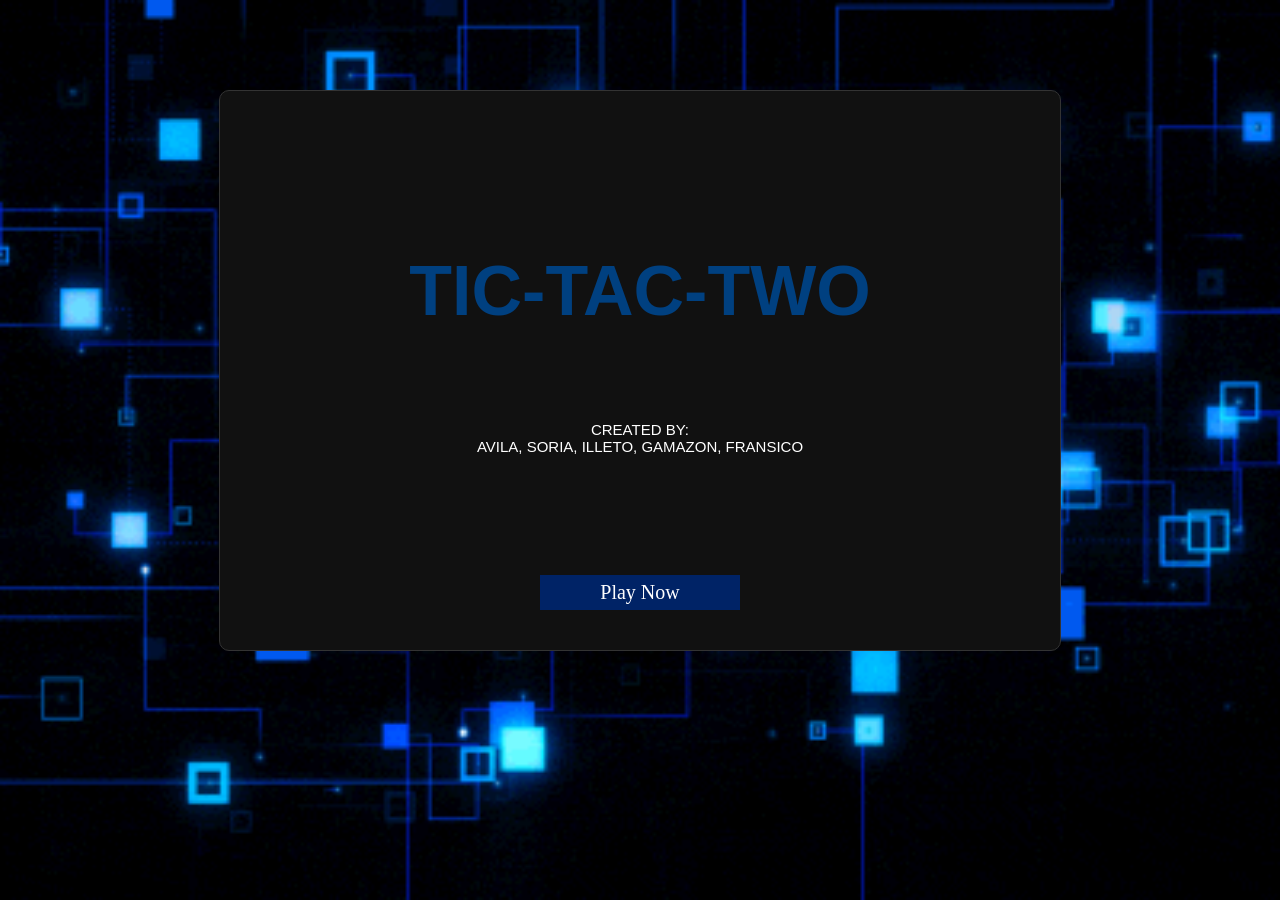
<file: TICTACTOE v4 (php ready)/index.html>
<!-- TICTACTOE.html -->
<!DOCTYPE html>
<html lang="en">
<head>
    <meta charset="UTF-8">
    <meta name="viewport" content="width=device-width, initial-scale=1.0">
    <link rel="stylesheet" href="home.css">
    <title>Tic Tac Toe Game</title>
</head>
<body>
    <div class="container">
        <h1>TIC-TAC-TWO</h1>
        <p>CREATED BY: 
            <br>
            AVILA, SORIA, ILLETO, GAMAZON, FRANSICO</p>
        <a href="TIKTACTOE.html" class="button-link">Play Now</a>
    </div>
</body>
</html>
</file>
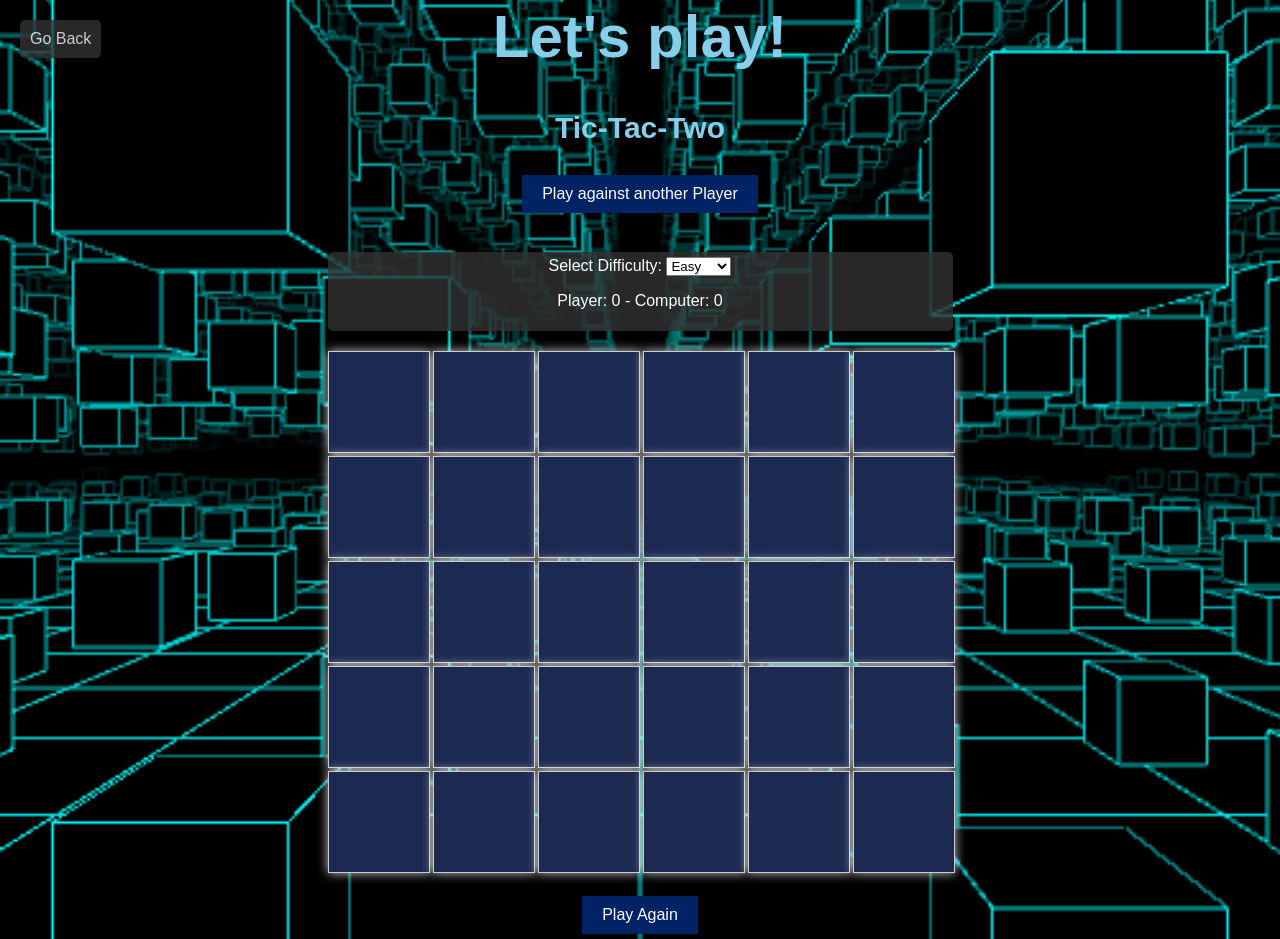
<file: TICTACTOE v4 (php ready)/TIKTACTOE.html>
<!DOCTYPE html>
<html lang="en">
<head>
    <meta charset="UTF-8">
    <meta name="viewport" content="width=device-width, initial-scale=1.0">
    <link rel="stylesheet" href="style.css">
    <title>TicTacToe HUMANVSCOMPUTER</title>
</head>

		
<body>
		<div class="container">
        <h1>Let's play!</h1>
		<h2>Tic-Tac-Two</h2>
		<button onclick="goBack()" class="back-button">Go Back</button>
		<div class="button-container">
        <button onclick="startHumanVsHuman()">Play against another Player</button>
	</div>
		<p id="status"></p>
		<div class="score-container">
		<label for="difficulty">Select Difficulty:</label>
		<select id="difficulty" onchange="changeDifficulty()">
        <option value="easy">Easy</option>
        <option value="normal">Normal</option>
        <option value="hard">Hard</option>
    </select>
		<p id="score">Player: 0 - Computer: 0</p>
	</div>
		
        <div id="board" class="board">
            <div class="cell" onclick="makeMove(this)"></div>
            <div class="cell" onclick="makeMove(this)"></div>
            <div class="cell" onclick="makeMove(this)"></div>
            <div class="cell" onclick="makeMove(this)"></div>
            <div class="cell" onclick="makeMove(this)"></div>
            <div class="cell" onclick="makeMove(this)"></div>
            
            <div class="cell" onclick="makeMove(this)"></div>
            <div class="cell" onclick="makeMove(this)"></div>
            <div class="cell" onclick="makeMove(this)"></div>
            <div class="cell" onclick="makeMove(this)"></div>
            <div class="cell" onclick="makeMove(this)"></div>
            <div class="cell" onclick="makeMove(this)"></div>

            <div class="cell" onclick="makeMove(this)"></div>
            <div class="cell" onclick="makeMove(this)"></div>
            <div class="cell" onclick="makeMove(this)"></div>
            <div class="cell" onclick="makeMove(this)"></div>
            <div class="cell" onclick="makeMove(this)"></div>
            <div class="cell" onclick="makeMove(this)"></div>
            
            <div class="cell" onclick="makeMove(this)"></div>
            <div class="cell" onclick="makeMove(this)"></div>
            <div class="cell" onclick="makeMove(this)"></div>
            <div class="cell" onclick="makeMove(this)"></div>
            <div class="cell" onclick="makeMove(this)"></div>
            <div class="cell" onclick="makeMove(this)"></div>
            
            <div class="cell" onclick="makeMove(this)"></div>
            <div class="cell" onclick="makeMove(this)"></div>
            <div class="cell" onclick="makeMove(this)"></div>
            <div class="cell" onclick="makeMove(this)"></div>
            <div class="cell" onclick="makeMove(this)"></div>
            <div class="cell" onclick="makeMove(this)"></div>
        </div>
        
		<div class="button-container">
        <button onclick="resetGame()">Play Again</button>
		</div>
    </div>

    <script src="script.js"></script>
	
</body>
</html>
</file>
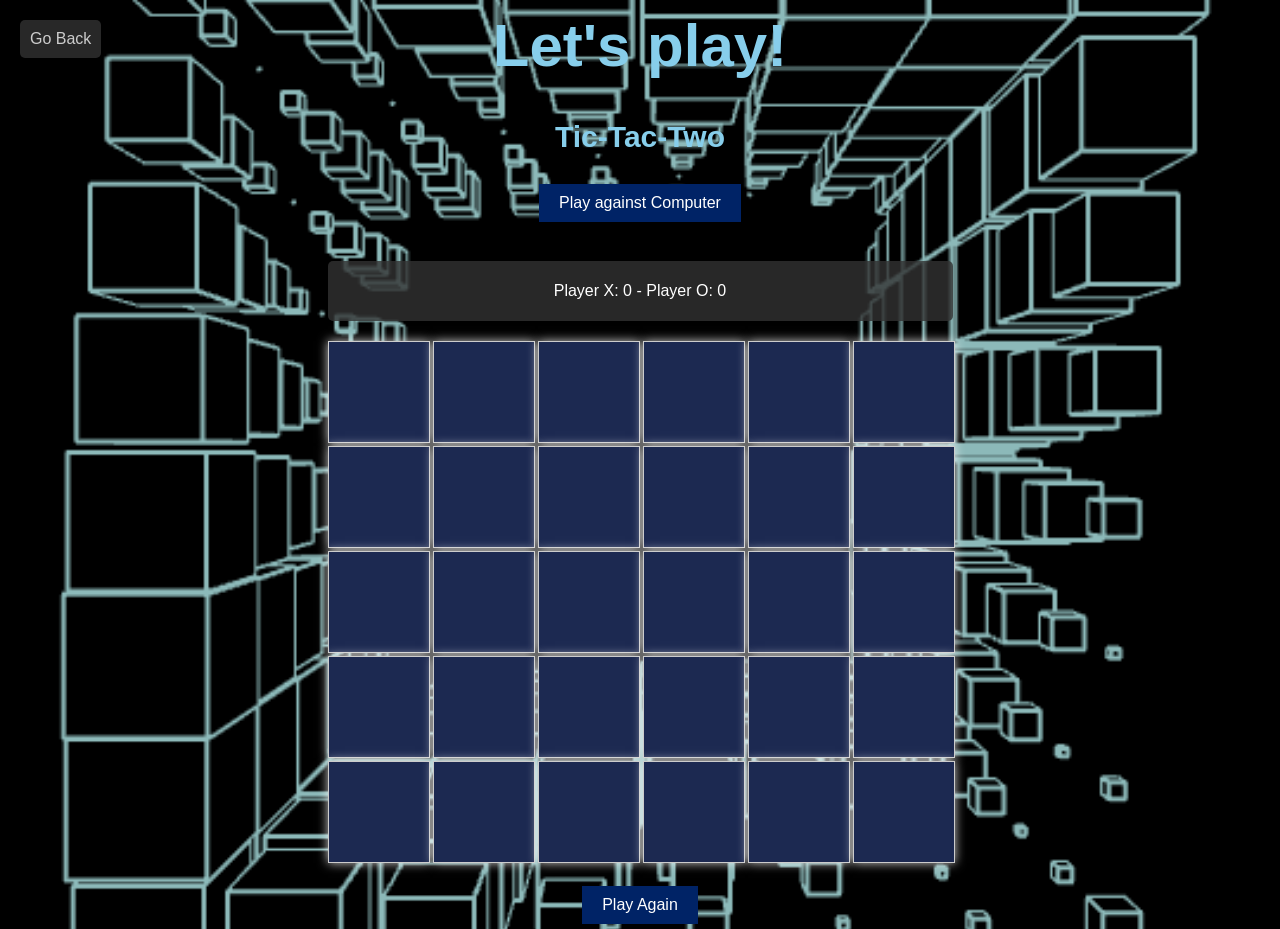
<file: TICTACTOE v4 (php ready)/TIKTACTOEH.html>
<!DOCTYPE html>
<html lang="en">
<head>
    <meta charset="UTF-8">
    <meta name="viewport" content="width=device-width, initial-scale=1.0">
    <link rel="stylesheet" href="styleH.css">
    <title>TicTacToe HUMANVSHUMAN</title>
</head>

<body>
    <div class="container">
        <h1>Let's play!</h1>
		<h2>Tic-Tac-Two</h2>
		<button onclick="goBack()" class="back-button">Go Back</button>
		<div class="button-container">
        <button onclick="startHumanVsComputer()">Play against Computer</button>
		</div>
		<p id="status"></p>
		<div class="score-container">
		<p id="score">Player X: 0 - Player O: 0</p>
		</div>
		
        <div id="board" class="board">
            <!-- Create a 5x6 grid -->
            <div class="cell" onclick="makeMove(this)"></div>
            <div class="cell" onclick="makeMove(this)"></div>
            <div class="cell" onclick="makeMove(this)"></div>
            <div class="cell" onclick="makeMove(this)"></div>
            <div class="cell" onclick="makeMove(this)"></div>
            <div class="cell" onclick="makeMove(this)"></div>
            
            <div class="cell" onclick="makeMove(this)"></div>
            <div class="cell" onclick="makeMove(this)"></div>
            <div class="cell" onclick="makeMove(this)"></div>
            <div class="cell" onclick="makeMove(this)"></div>
            <div class="cell" onclick="makeMove(this)"></div>
            <div class="cell" onclick="makeMove(this)"></div>

            <div class="cell" onclick="makeMove(this)"></div>
            <div class="cell" onclick="makeMove(this)"></div>
            <div class="cell" onclick="makeMove(this)"></div>
            <div class="cell" onclick="makeMove(this)"></div>
            <div class="cell" onclick="makeMove(this)"></div>
            <div class="cell" onclick="makeMove(this)"></div>
            
            <div class="cell" onclick="makeMove(this)"></div>
            <div class="cell" onclick="makeMove(this)"></div>
            <div class="cell" onclick="makeMove(this)"></div>
            <div class="cell" onclick="makeMove(this)"></div>
            <div class="cell" onclick="makeMove(this)"></div>
            <div class="cell" onclick="makeMove(this)"></div>
            
            <div class="cell" onclick="makeMove(this)"></div>
            <div class="cell" onclick="makeMove(this)"></div>
            <div class="cell" onclick="makeMove(this)"></div>
            <div class="cell" onclick="makeMove(this)"></div>
            <div class="cell" onclick="makeMove(this)"></div>
            <div class="cell" onclick="makeMove(this)"></div>
        </div>
        
		<div class="button-container">
        <button onclick="resetGame()">Play Again</button>
		</div>
    </div>
	
    <script src="scriptH.js"></script>
</body>
</html>
</file>
<file: TICTACTOE v4 (php ready)/home.css>
body {
    background: url('bg.gif') no-repeat center center fixed;
    background-size: cover;
    background-position: 50% 50%;
    margin: 0;
    padding: 20px;
}

.container {
    max-width: 800px;
    margin: 0 auto;
    margin-top: 70px;
    padding: 20px;
    background-color: #111;
    border: 1px solid #333;
    border-radius: 10px;
}

h1, p, .button-link {
    text-align: center;
    margin: 20px auto;
    padding: 20px;
}

h1 {
    margin-top: 120px;
    margin-bottom: 50px;
    font-family: 'Arial', sans-serif;
    font-size: 70px;
    color: #004080;
}

p {
    margin-top: 20px;
    margin-bottom: 100px;
    font-family: 'Arial', sans-serif;
    font-size: 15px;
    color: white;
}

.button-link {
    text-align: center;
    display: block;
    margin-left: 300px;
    margin-right: 300px;
    padding: 6px 12px;
    background-color: #002366;
    color: white;
    text-decoration: none;
    font-size: 20px;
    cursor: pointer;
}
</file>
<file: TICTACTOE v4 (php ready)/style.css>
body {
    font-family: 'Arial', sans-serif;
    background: url('bgc.gif') no-repeat center center fixed;
	background-size: cover;
    background-position: 50% 50%;
    color: #fff; /* Light text color */
    display: flex;
    justify-content: center;
    align-items: center;
    height: 100vh;
    margin: 0;
}

.container {
    text-align: center;
}

.board {
    display: grid;
    grid-template-columns: repeat(6, 100px); 
    grid-template-rows: repeat(5, 100px);    
    grid-gap: 5px;
    margin: 20px auto;
}

.score-container {
    background-color: rgba(51, 51, 51, 0.8); /* Adjust the alpha value as needed */
    color: #fff;
    padding: 5px;
    margin-bottom: 5px;
    border-radius: 5px;
    text-align: center;
}


.button-container {
    margin-top: 20px;
}

.button-container button {
    background-color: #002366; /* Dark blue color */
    color: #fff;
    font-size: 16px;
    padding: 10px 20px;
    border: none;
    cursor: pointer;
    margin: 5px;
    transition: background-color 0.3s ease; /* Smooth transition for the background color */
}

.button-container button:hover {
    background-color: #004080; /* Slightly lighter blue on hover */
}


.cell {
    width: 100px;
    height: 100px;
    background-color: #1c2951;
    border: 1px solid #ccc;
    display: flex;
    justify-content: center;
    align-items: center;
    font-size: 24px;
    cursor: pointer;
    box-shadow: 0 0 10px rgba(255, 255, 255, 0.8); /* White glow effect */
    transition: box-shadow 0.3s ease; /* Smooth transition for the glow effect */
}

.cell:hover {
    background-color: #1F282D;
    box-shadow: 0 0 20px rgba(255, 255, 255, 1); /* Stronger white glow on hover */
}


h1 {
    color: #87CEEB; /* Sky blue for h1 */
    font-size: 60px;
}

h2 {
    color: #87CEEB; /* Sky blue for h2 */
    font-size: 30px;
}

button {
    background-color: #4caf50;
    color: #fff;
    font-size: 16px;
    padding: 10px 20px;
    border: none;
    cursor: pointer;
}

button:hover {
    background-color: #45a049;
}

#status {
    color: #FFD700; 
	padding: 1px 5px;
}

footer {
    background-color: #333;
    color: #fff;
    text-align: center;
    padding: 1px;
    position: fixed;
    bottom: 0;
	height:3%;
    width: 100%;
}


.back-button {
    position: fixed;
    top: 20px; /* Adjust the distance from the top */
    left: 20px; /* Adjust the distance from the left */
    z-index: 9999; /* Ensures the button appears on top of other elements */
    background-color: #333;
    color: #fff;
    padding: 10px;
    border: none;
    border-radius: 5px;
    cursor: pointer;
    opacity: 0.8; /* Adjust the transparency as needed */
}

.back-button:hover {
    opacity: 1; /* Adjust the transparency on hover if desired */
}
</file>
<file: TICTACTOE v4 (php ready)/styleH.css>
body {
    font-family: 'Arial', sans-serif;
    background: url('bgh.gif') no-repeat center center fixed;
	background-size: cover;
    background-position: 50% 50%;
    color: #fff; /* Light text color */
    display: flex;
    justify-content: center;
    align-items: center;
    height: 100vh;
    margin: 0;
}

.container {
    text-align: center;
}

.board {
    display: grid;
    grid-template-columns: repeat(6, 100px); 
    grid-template-rows: repeat(5, 100px);    
    grid-gap: 5px;
    margin: 20px auto;
}

.score-container {
    background-color: rgba(51, 51, 51, 0.8); /* Adjust the alpha value as needed */
    color: #fff;
    padding: 5px;
    margin-bottom: 5px;
    border-radius: 5px;
    text-align: center;
}

.button-container {
    margin-top: 20px;
}

.button-container button {
    background-color: #002366; /* Dark blue color */
    color: #fff;
    font-size: 16px;
    padding: 10px 20px;
    border: none;
    cursor: pointer;
    margin: 5px;
    transition: background-color 0.3s ease; /* Smooth transition for the background color */
}

.button-container button:hover {
    background-color: #004080; /* Slightly lighter blue on hover */
}


.cell {
    width: 100px;
    height: 100px;
    background-color: #1c2951;
    border: 1px solid #ccc;
    display: flex;
    justify-content: center;
    align-items: center;
    font-size: 24px;
    cursor: pointer;
    box-shadow: 0 0 10px rgba(255, 255, 255, 0.8); /* White glow effect */
    transition: box-shadow 0.3s ease; /* Smooth transition for the glow effect */
}

.cell:hover {
    background-color: #1F282D;
    box-shadow: 0 0 20px rgba(255, 255, 255, 1); /* Stronger white glow on hover */
}


h1 {
    color: #87CEEB; /* Sky blue for h1 */
    font-size: 60px;
}

h2 {
    color: #87CEEB; /* Sky blue for h2 */
    font-size: 30px;
}

button {
    background-color: #4caf50;
    color: #fff;
    font-size: 16px;
    padding: 10px 20px;
    border: none;
    cursor: pointer;
}

button:hover {
    background-color: #45a049;
}

#status {
    color: #FFD700; 
	padding: 1px 5px;
}

footer {
    background-color: #333;
    color: #fff;
    text-align: center;
    padding: 1px;
    position: fixed;
    bottom: 0;
	height:3%;
    width: 100%;
}


.back-button {
    position: fixed;
    top: 20px; /* Adjust the distance from the top */
    left: 20px; /* Adjust the distance from the left */
    z-index: 9999; /* Ensures the button appears on top of other elements */
    background-color: #333;
    color: #fff;
    padding: 10px;
    border: none;
    border-radius: 5px;
    cursor: pointer;
    opacity: 0.8; /* Adjust the transparency as needed */
}

.back-button:hover {
    opacity: 1; /* Adjust the transparency on hover if desired */
}
</file>
